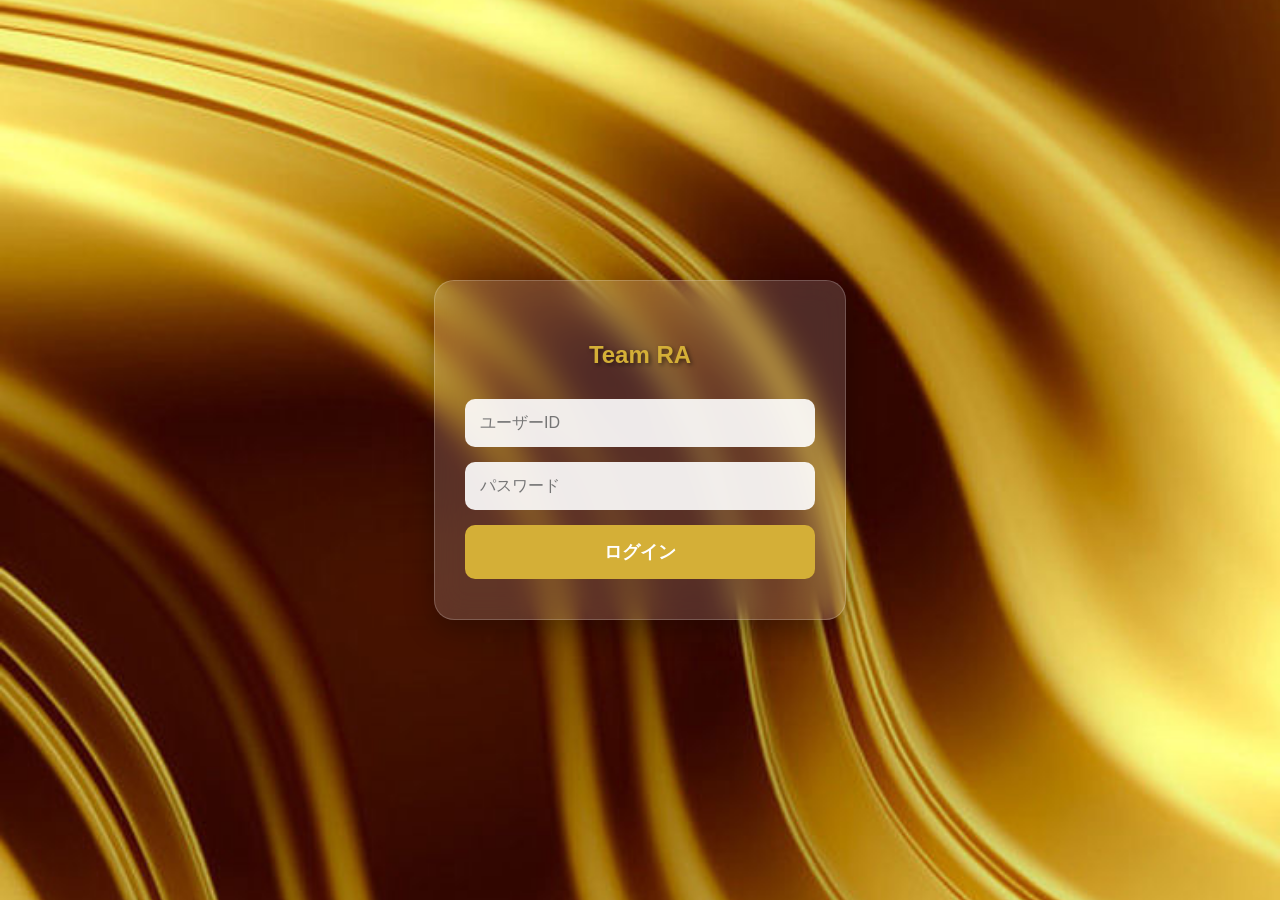
<file: templates/login.html>
<!DOCTYPE html>
<html lang="ja">
<head>
    <meta charset="UTF-8">
    <meta name="viewport" content="width=device-width, initial-scale=1.0, user-scalable=no">
    <title>Team RA - ログイン</title>
    <style>
        body {
            background-image: url('/static/images/background-01.jpg');
            background-size: cover; background-position: center;
            height: 100vh; margin: 0; display: flex; justify-content: center; align-items: center;
            font-family: sans-serif;
        }
        .card {
            background: rgba(255, 255, 255, 0.15); backdrop-filter: blur(15px);
            padding: 40px 30px; border-radius: 20px; border: 1px solid rgba(255,255,255,0.2);
            width: 85%; max-width: 350px; text-align: center; box-shadow: 0 10px 30px rgba(0,0,0,0.3);
        }
        h2 { color: #D4AF37; margin-bottom: 30px; text-shadow: 2px 2px 4px rgba(0,0,0,0.5); }
        input {
            width: 100%; padding: 15px; margin-bottom: 15px; border-radius: 10px; border: none;
            background: rgba(255, 255, 255, 0.9); font-size: 16px; box-sizing: border-box;
        }
        button {
            width: 100%; padding: 15px; background: #D4AF37; color: white; border: none;
            border-radius: 10px; font-size: 18px; font-weight: bold; cursor: pointer;
        }
        .error { color: #ff6b6b; font-size: 14px; margin-bottom: 10px; display: none; text-shadow: 1px 1px 2px black; }
    </style>
</head>
<body>
    <div class="card">
        <h2>Team RA</h2>
        <div id="error" class="error"></div>
        <input type="text" id="u" placeholder="ユーザーID">
        <input type="password" id="p" placeholder="パスワード">
        <button onclick="login()">ログイン</button>
    </div>
    <script>
        async function login() {
            const errorDiv = document.getElementById('error');
            errorDiv.style.display = 'none';
            
            const u = document.getElementById('u').value;
            const p = document.getElementById('p').value;
            
            if(!u || !p) {
                errorDiv.innerText = "IDとパスワードを入力してください";
                errorDiv.style.display = 'block';
                return;
            }

            try {
                const res = await fetch('/login', {
                    method: 'POST', 
                    headers: {'Content-Type': 'application/json'},
                    body: JSON.stringify({username: u, password: p})
                });
                const data = await res.json();
                
                if(data.status === 'success') {
                    location.href = '/';
                } else { 
                    errorDiv.innerText = data.message; 
                    errorDiv.style.display = 'block'; 
                }
            } catch(e) {
                errorDiv.innerText = "通信エラーが発生しました";
                errorDiv.style.display = 'block';
            }
        }
    </script>
</body>
</html>
</file>
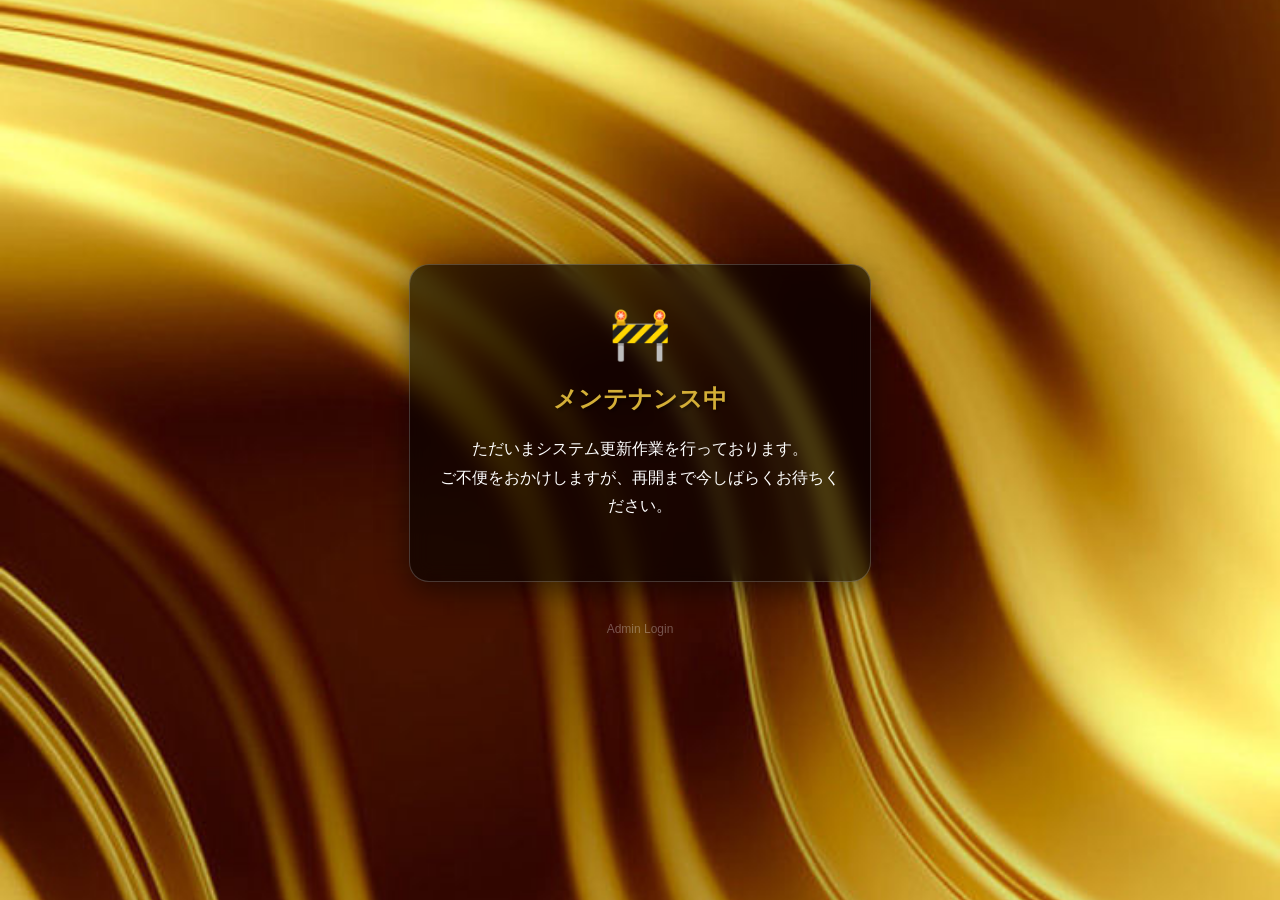
<file: templates/maintenance.html>
<!DOCTYPE html>
<html lang="ja">
<head>
    <meta charset="UTF-8">
    <meta name="viewport" content="width=device-width, initial-scale=1.0, user-scalable=no">
    <title>メンテナンス中 - Team RA</title>
    <style>
        body {
            /* ログイン画面と同じ背景 */
            background-image: url('/static/images/background-01.jpg');
            background-size: cover; 
            background-position: center;
            height: 100vh; 
            margin: 0; 
            display: flex; 
            flex-direction: column;
            justify-content: center; 
            align-items: center;
            font-family: "Hiragino Sans", sans-serif;
            color: white;
        }
        .card {
            background: rgba(0, 0, 0, 0.6); 
            backdrop-filter: blur(10px);
            padding: 40px 30px; 
            border-radius: 20px; 
            border: 1px solid rgba(255,255,255,0.2);
            width: 85%; 
            max-width: 400px; 
            text-align: center; 
            box-shadow: 0 10px 30px rgba(0,0,0,0.5);
        }
        h2 { 
            color: #D4AF37; 
            margin-bottom: 20px; 
            text-shadow: 2px 2px 4px rgba(0,0,0,0.5); 
            font-size: 24px;
        }
        p {
            font-size: 16px;
            line-height: 1.8;
            margin-bottom: 20px;
        }
        .icon {
            font-size: 50px;
            margin-bottom: 20px;
            display: block;
        }
        /* 管理者用隠しリンク */
        .admin-link {
            margin-top: 40px;
            opacity: 0.3;
            font-size: 12px;
        }
        .admin-link a {
            color: white;
            text-decoration: none;
            padding: 10px;
        }
    </style>
</head>
<body>
    <div class="card">
        <span class="icon">🚧</span>
        <h2>メンテナンス中</h2>
        <p>
            ただいまシステム更新作業を行っております。<br>
            ご不便をおかけしますが、再開まで今しばらくお待ちください。
        </p>
    </div>

    <!-- 管理者ログイン用リンク (こっそり表示) -->
    <div class="admin-link">
        <a href="/login?mode=admin">Admin Login</a>
    </div>
</body>
</html>
</file>
